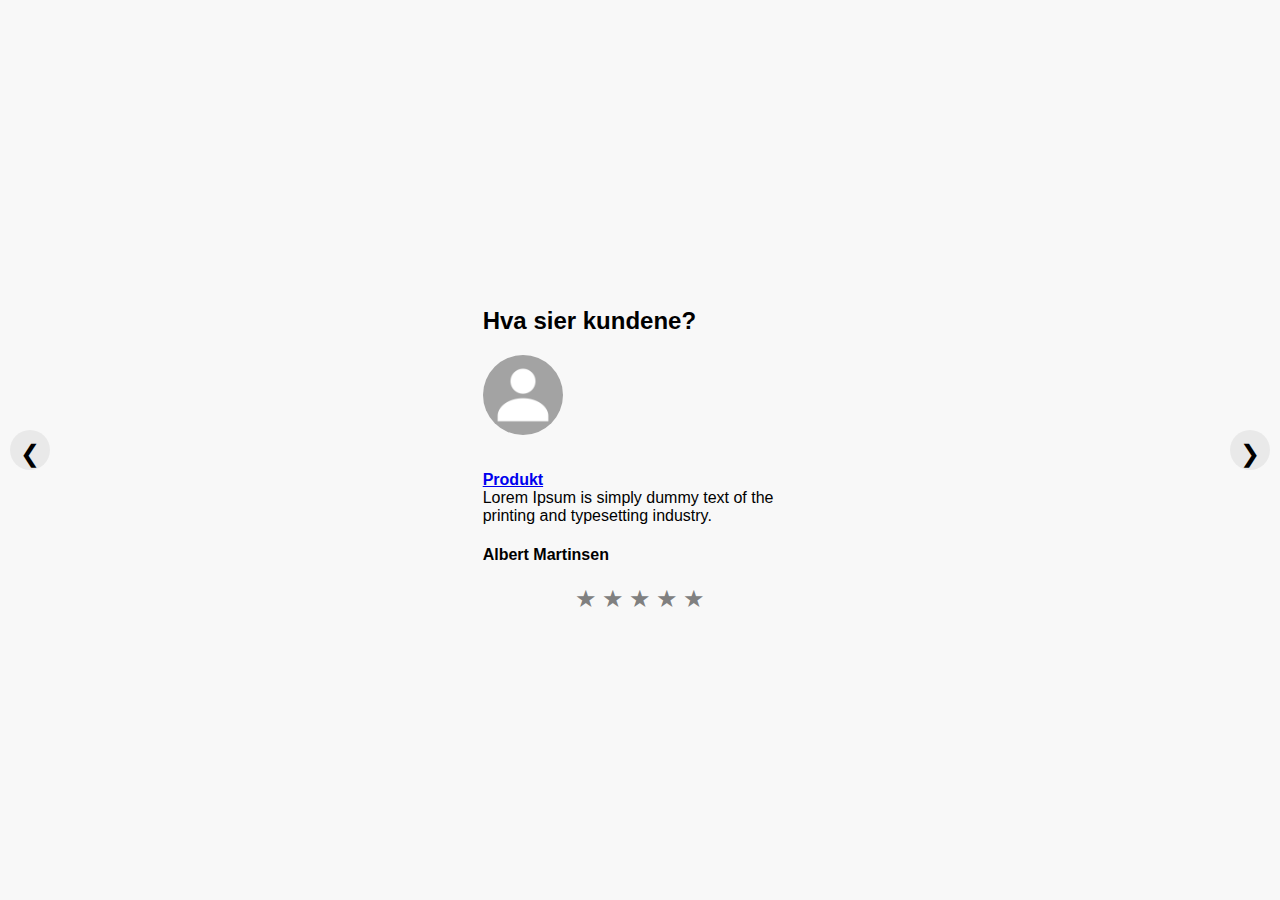
<file: Testimonials/index.html>
<!DOCTYPE html>
<html lang="en">
<head>
    <meta charset="UTF-8">
    <meta name="viewport" content="width=device-width, initial-scale=1.0">
    <link rel="stylesheet" href="style.css">
    <title>Document</title>
</head>
<body>
    <section class="testimonial-section">
        <h2>Hva sier kundene?</h2>
        <div class="testimonial-conteainer">
            <button class="prev-btn">&#10094;</button>
            <div class="testimonial-slide active">
                <img src="./unknown.jpg" alt="unknown" class="customer-img">
                <p><strong><a href="#">Produkt</a></strong><br>Lorem Ipsum is simply dummy text of the printing and typesetting industry.</p>
                <h4>Albert Martinsen</h4>
                <div class="rating">
                    <span class="star" onclick="rate(1, this)">&#9733;</span>
                    <span class="star" onclick="rate(2, this)">&#9733;</span>
                    <span class="star" onclick="rate(3, this)">&#9733;</span>
                    <span class="star" onclick="rate(4, this)">&#9733;</span>
                    <span class="star" onclick="rate(5, this)">&#9733;</span>
                </div>
            </div>
            <div class="testimonial-slide">
                <img src="./unknown.jpg" alt="unknown" class="customer-img">
                <p><strong><a herf="#">Produkt</a></strong><br>Lorem Ipsum is simply dummy text of the printing and typesetting industry.</p>
                <h4>Martine Jensen</h4>
                <div class="rating">
                    <span class="star" onclick="rate(1, this)">&#9733;</span>
                    <span class="star" onclick="rate(2, this)">&#9733;</span>
                    <span class="star" onclick="rate(3, this)">&#9733;</span>
                    <span class="star" onclick="rate(4, this)">&#9733;</span>
                    <span class="star" onclick="rate(5, this)">&#9733;</span>
                </div>
            </div>
            <div class="testimonial-slide">
                <img src="./unknown.jpg" alt="unknown" class="customer-img">
                <p><strong><a herf="#">Produkt</a></strong><br>Lorem Ipsum is simply dummy text of the printing and typesetting industry.</p>
                <h4>Catrine Karlsen</h4>
                <div class="rating">
                    <span class="star" onclick="rate(1, this)">&#9733;</span>
                    <span class="star" onclick="rate(2, this)">&#9733;</span>
                    <span class="star" onclick="rate(3, this)">&#9733;</span>
                    <span class="star" onclick="rate(4, this)">&#9733;</span>
                    <span class="star" onclick="rate(5, this)">&#9733;</span>
                </div>
            </div>
            <button class="next-btn">&#10095;</button>
        </div>
    </section>
    <script src="script.js"></script>
</body>
</html>
</file>
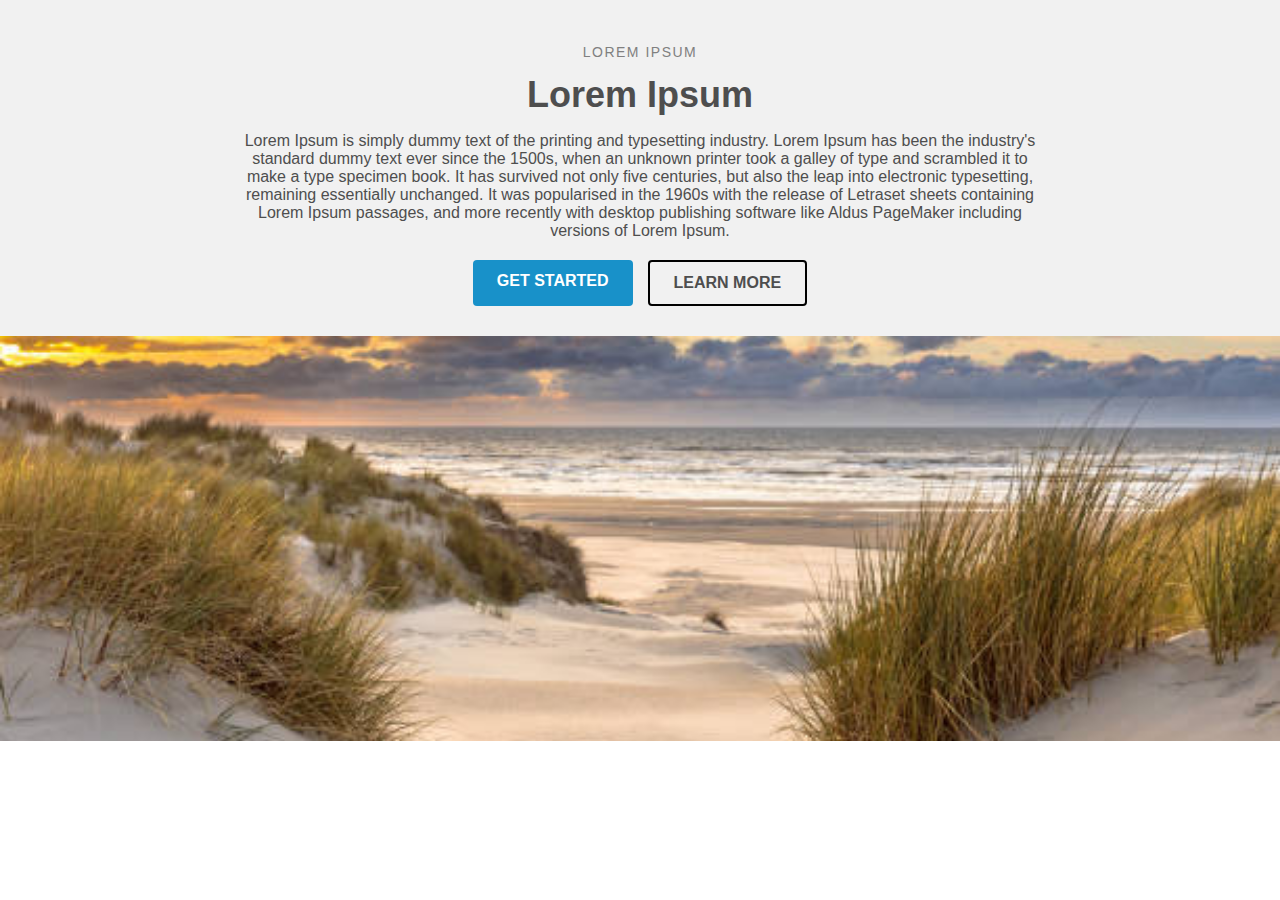
<file: Hero.html>
<!DOCTYPE html>
<html lang="en">
<head>
    <meta charset="UTF-8">
    <meta name="viewport" content="width=device-width, initial-scale=1.0">
    <link rel="stylesheet" href="style.css">
    <title>Document</title>
</head>
<body>
    <!-- <button onclick="darkMode()">Dark Mode</button> -->
    <section class="hero">
        <div class="hero-content">
            <p class="subheading">Lorem Ipsum</p>
            <h1>Lorem Ipsum</h1>
            <p class="description">Lorem Ipsum is simply dummy text of the printing and typesetting industry.
                 Lorem Ipsum has been the industry's standard dummy text ever since the 1500s, when an unknown printer took a galley of type and scrambled it to make a type specimen book.
                  It has survived not only five centuries, but also the leap into electronic typesetting, remaining essentially unchanged.
                 It was popularised in the 1960s with the release of Letraset sheets containing Lorem Ipsum passages, and more recently with desktop publishing software like Aldus PageMaker including versions of Lorem Ipsum.</p>
            <div class="buttons">
                <a href="#" class="btn primery">GET STARTED</a>
                <a href="#" class="btn secondery">LEARN MORE</a>
            </div>
        </div>
    </section>

    <section class="image-section">
        <img src="beach.jpg" alt="beach">
    </section>
    <!-- <script>
        function darkMode(){
            var element = document.body;
            element.classList.toggle("dark-mode");
        }
            dakMode();
    </script> -->
</body>
</html>
</file>
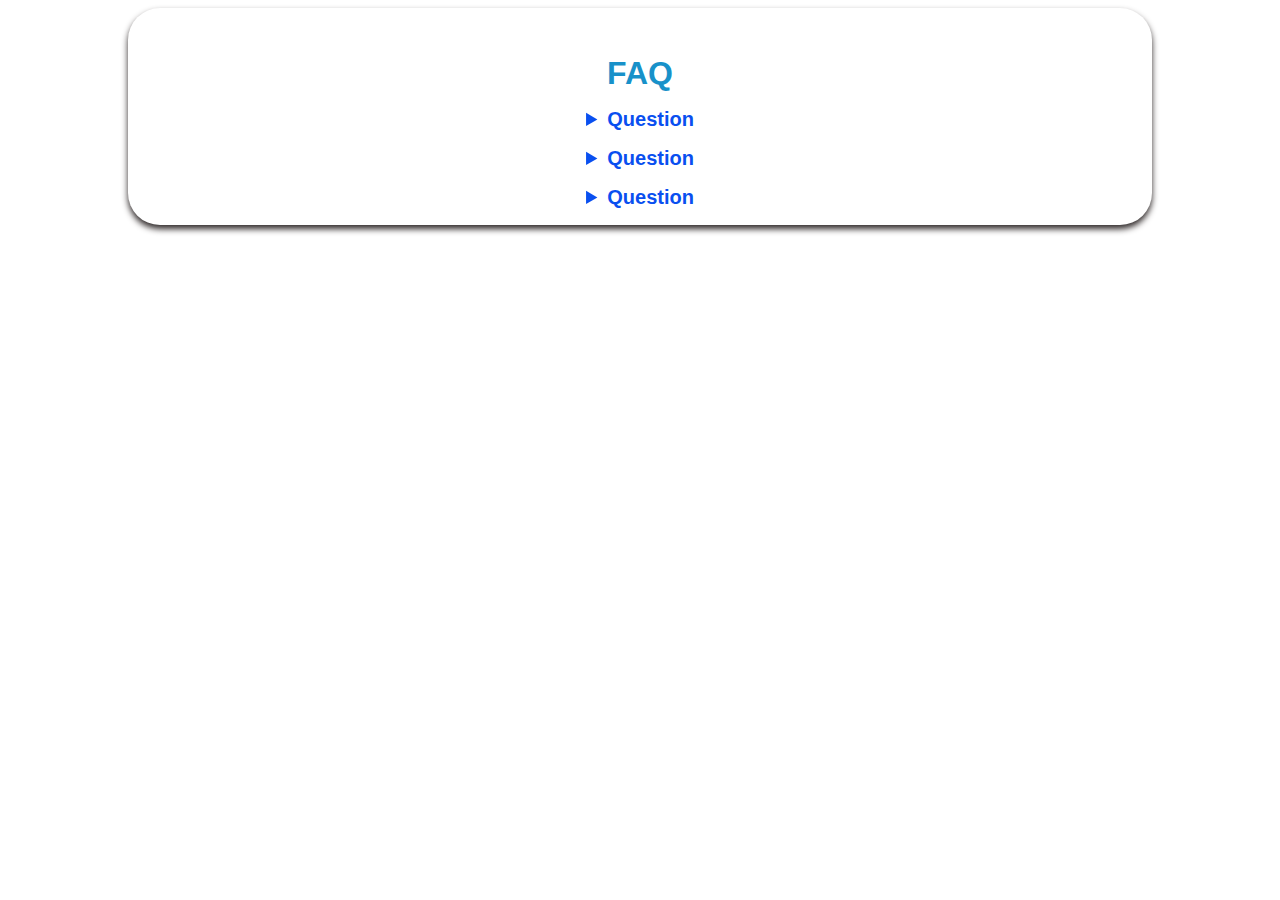
<file: FQA/faq.html>
<!DOCTYPE html>
<html lang="en">
<head>
    <meta charset="UTF-8">
    <meta name="viewport" content="width=device-width, initial-scale=1.0">
    <title>Document</title>
    <link rel="stylesheet" href="./style.css">
</head>
<body>
    <div class="faq-container">
    <h2>FAQ</h2>
    
    <details class="answer">
<summary  class="question">Question</summary >
  <p>Lorem Ipsum is simply dummy text of the printing and typesetting industry.</p>
</details>

<details class="answer">
<summary  class="question">Question</summary >
  <p>Lorem Ipsum is simply dummy text of the printing and typesetting industry.</p>
</details>

<details class="answer">
<summary  class="question">Question</summary >
  <p>Lorem Ipsum is simply dummy text of the printing and typesetting industry.</p>
</details>
    </div>
</body>
</html>
</file>
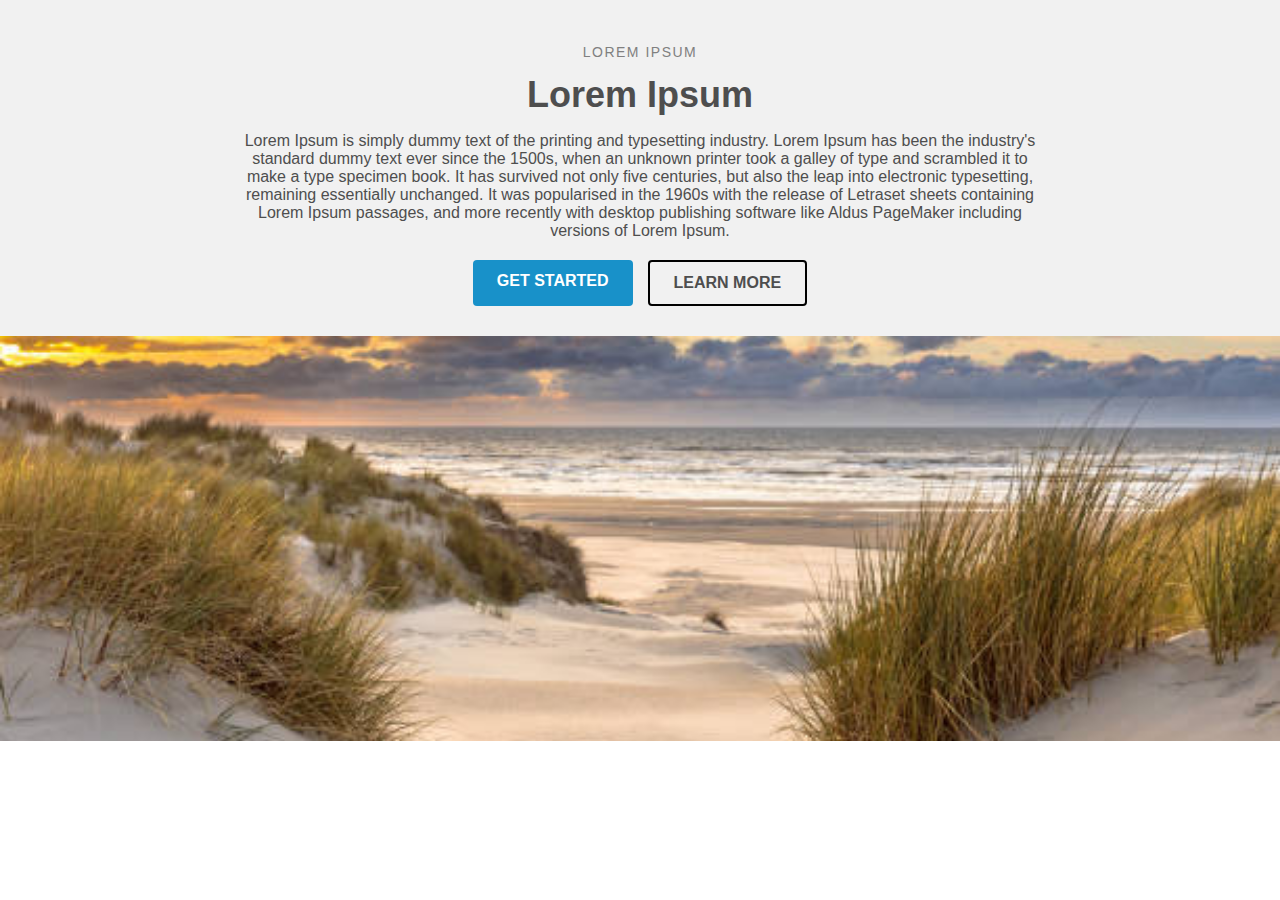
<file: Hero/Hero.html>
<!DOCTYPE html>
<html lang="en">
<head>
    <meta charset="UTF-8">
    <meta name="viewport" content="width=device-width, initial-scale=1.0">
    <link rel="stylesheet" href="style.css">
    <title>Document</title>
</head>
<body>
    <!-- <button onclick="darkMode()">Dark Mode</button> -->
    <section class="hero">
        <div class="hero-content">
            <p class="subheading">Lorem Ipsum</p>
            <h1>Lorem Ipsum</h1>
            <p class="description">Lorem Ipsum is simply dummy text of the printing and typesetting industry.
                 Lorem Ipsum has been the industry's standard dummy text ever since the 1500s, when an unknown printer took a galley of type and scrambled it to make a type specimen book.
                  It has survived not only five centuries, but also the leap into electronic typesetting, remaining essentially unchanged.
                 It was popularised in the 1960s with the release of Letraset sheets containing Lorem Ipsum passages, and more recently with desktop publishing software like Aldus PageMaker including versions of Lorem Ipsum.</p>
            <div class="buttons">
                <a href="#" class="btn primery">GET STARTED</a>
                <a href="#" class="btn secondery">LEARN MORE</a>
            </div>
        </div>
    </section>

    <section class="image-section">
        <img src="./beach.jpg" alt="beach">
    </section>
    <!-- <script>
        function darkMode(){
            var element = document.body;
            element.classList.toggle("dark-mode");
        }
            dakMode();
    </script> -->
</body>
</html>
</file>
<file: Testimonials/style.css>
:root{
    --primary-color: #1891c9;
    --secondary-color: #094ff0;
    --background-color: #f8f8f8;
    --text-color: #4e4e4e;
    --subheading-color: #808080;
    --border-hover-color: #1da4e3;
    --black: #000000;
    --white: #ffffff;
    --shadow: #0000000f;
    --star:#f1c40f;
}
html, body{
    font-family: Arial, Helvetica, sans-serif;
    display: flex;
    justify-content: center;
    align-items: center;
    height: 100vh;
    background-color: var(--background-color);
    overflow-x: hidden;
}
.testimonial-section {
    text-align: cneter;
    width: 60%;
}
.testimonial-container {
    position: relative;
    background: var(--white);
    padding: 1.25rem;
    border-radius: 0.625rem;
    box-shadow: 0rem 0.25rem 0.375rem var(--shadow);
}
.testimonial-slide{
    display: none;
    font-size: 1rem;
}
.testimonial-slide.active{
    display: block;
}
.prev-btn, .next-btn {
    position: absolute;
    top: 50%;
    transform: translateY(-50%);
    background: var(--shadow);
    border: none;
    font-size: 1.5rem;
    padding:0.625rem;
    cursor: pointer;
    border-radius: 50%;
    width: 2.5rem;
    height: 2.5rem;
}
.prev-btn{ left: 0.625rem}
.next-btn{ right: 0.625rem}
.customer-img{
    width: 5rem;
    height: 5rem;
    border-radius: 50%;
    object-fit: cover;
    margin-bottom: 1rem;
}
.customer-name{
    font-weight: bold;
    margin-bottom: 0.5rem;
}
.rating {
    display: flex;
    justify-content: center;
    gap: 0.3125rem;
    margin-top: 1.25rem;
}
.star {
    font-size: 1.5rem;
    color: var(--subheading-color);
    cursor: pointer;
    transition: color 0.3s;
}

.star:hover,
.star.active {
    color: var(--star);
}
</file>
<file: style.css>
:root {
    --primary-color: #1891c9;
    --secondary-color: #094ff0;
    --background-color: #f1f1f1;
    --text-color: #4e4e4e;
    --subheading-color: #808080;
    --border-hover-color: #1da4e3;
    --black: #000000;
    --white: #ffffff;
}

body, html {
    margin: 0;
    padding: 0;
    font-family: Arial, Helvetica, sans-serif;
    text-align: center;
    background-color: var(--white);
}
.darkMode{
    background-color: var(--black);
    color: var(--white);
}
.hero {
    background: var(--background-color);
    padding: 30px 20px;
    max-height: 100%;
}

.hero-content {
    max-width: 800px;
    margin: 0 auto;
}

.subheading {
    text-transform: uppercase;
    font-size: 14px;
    color: var(--subheading-color);
    letter-spacing: 1.5px;
}

h1 {
    font-size: 36px;
    font-weight: bold;
    margin: 10px 0;
    color: var(--text-color);
}

.description {
    font-size: 16px;
    color: var(--text-color);
    margin-bottom: 20px;
}

.buttons {
    display: flex;
    justify-content: center;
    gap: 15px;
}

.btn {
    text-decoration: none;
    padding: 12px 24px;
    border-radius: 4px;
    font-size: 16px;
    font-weight: bold;
    display: inline-block;
    transition: 0.3s;
}

.btn:hover {
    background-color: var(--border-hover-color);
    transition: 0.3s;
}

.primery {
    background-color: var(--primary-color);
    color: var(--white);
    border: none;
}

.secondery {
    border: 2px solid var(--black);
    color: var(--text-color);
}

.secondery:hover {
    color: var(--white);
    border-color: var(--border-hover-color);
}

.image-section img {
    width: 100%;
    height: 45vh;
    object-fit: cover;
    display: flex;
}

@media screen and (max-width: 1024px) {
    h1 {
        font-size: 30px;
    }
    .description {
        font-size: 18px;
    }
    .btn {
        padding: 10px 20px;
    }
    .image-section img {
        height: 100%;
    }
    .hero-content {
        padding: 40px;
    }
    .buttons {
        flex-direction: row;
    }
}

@media screen and (max-width: 768px) {
    h1 {
        font-size: 24px;
    }
    .description {
        font-size: 12.5px;
    }
    .btn {
        padding: 8px 16px;
    }
    .hero-content {
        padding: 15px;
    }
    .image-section img {
        height: 100%;
    }
    .buttons {
        flex-direction: row;
    }
}
</file>
<file: FQA/style.css>
:root{
--textColor: #4e4e4e;
--h2Color: #1891c9;
--questionColor: #094ff0;
--answerColor: #31a0ee;
--shadow: #302a2a;

}
html, body{
    font-family: Arial, Helvetica, sans-serif;
    display: flex;
    justify-content: center;
    align-items: center;
  
}
.faq-container {
    padding-top: 1.25rem;
    text-align: center;
    width: 80vw;
    border-radius: 2rem;
    box-shadow: 0rem 0.25rem 0.375rem var(--shadow);
}
h2{
    font-size: 2rem;
    margin-bottom: 1rem;
    color: var(--h2Color);
}
.answer{
    margin-bottom: 1rem;
    display: block;
    
}
.question{
    font-weight: bold;
    font-size: 1.25rem;
    color: var(--questionColor);
    cursor: pointer;
}
p {
    font-size: 1rem;
    color: var(--textColor);
}
</file>
<file: Hero/style.css>
:root {
    --primary-color: #1891c9;
    --secondary-color: #094ff0;
    --background-color: #f1f1f1;
    --text-color: #4e4e4e;
    --subheading-color: #808080;
    --border-hover-color: #1da4e3;
    --black: #000000;
    --white: #ffffff;
}

body, html {
    margin: 0;
    padding: 0;
    font-family: Arial, Helvetica, sans-serif;
    text-align: center;
    background-color: var(--white);
}
.darkMode{
    background-color: var(--black);
    color: var(--white);
}
.hero {
    background: var(--background-color);
    padding: 30px 20px;
    max-height: 100%;
}

.hero-content {
    max-width: 800px;
    margin: 0 auto;
}

.subheading {
    text-transform: uppercase;
    font-size: 14px;
    color: var(--subheading-color);
    letter-spacing: 1.5px;
}

h1 {
    font-size: 36px;
    font-weight: bold;
    margin: 10px 0;
    color: var(--text-color);
}

.description {
    font-size: 16px;
    color: var(--text-color);
    margin-bottom: 20px;
}

.buttons {
    display: flex;
    justify-content: center;
    gap: 15px;
}

.btn {
    text-decoration: none;
    padding: 12px 24px;
    border-radius: 4px;
    font-size: 16px;
    font-weight: bold;
    display: inline-block;
    transition: 0.3s;
}

.btn:hover {
    background-color: var(--border-hover-color);
    transition: 0.3s;
}

.primery {
    background-color: var(--primary-color);
    color: var(--white);
    border: none;
}

.secondery {
    border: 2px solid var(--black);
    color: var(--text-color);
}

.secondery:hover {
    color: var(--white);
    border-color: var(--border-hover-color);
}

.image-section img {
    width: 100%;
    height: 45vh;
    object-fit: cover;
    display: flex;
}

@media screen and (max-width: 1024px) {
    h1 {
        font-size: 30px;
    }
    .description {
        font-size: 18px;
    }
    .btn {
        padding: 10px 20px;
    }
    .image-section img {
        height: 100%;
    }
    .hero-content {
        padding: 40px;
    }
    .buttons {
        flex-direction: row;
    }
}

@media screen and (max-width: 768px) {
    h1 {
        font-size: 24px;
    }
    .description {
        font-size: 12.5px;
    }
    .btn {
        padding: 8px 16px;
    }
    .hero-content {
        padding: 15px;
    }
    .image-section img {
        height: 100%;
    }
    .buttons {
        flex-direction: row;
    }
}
</file>
